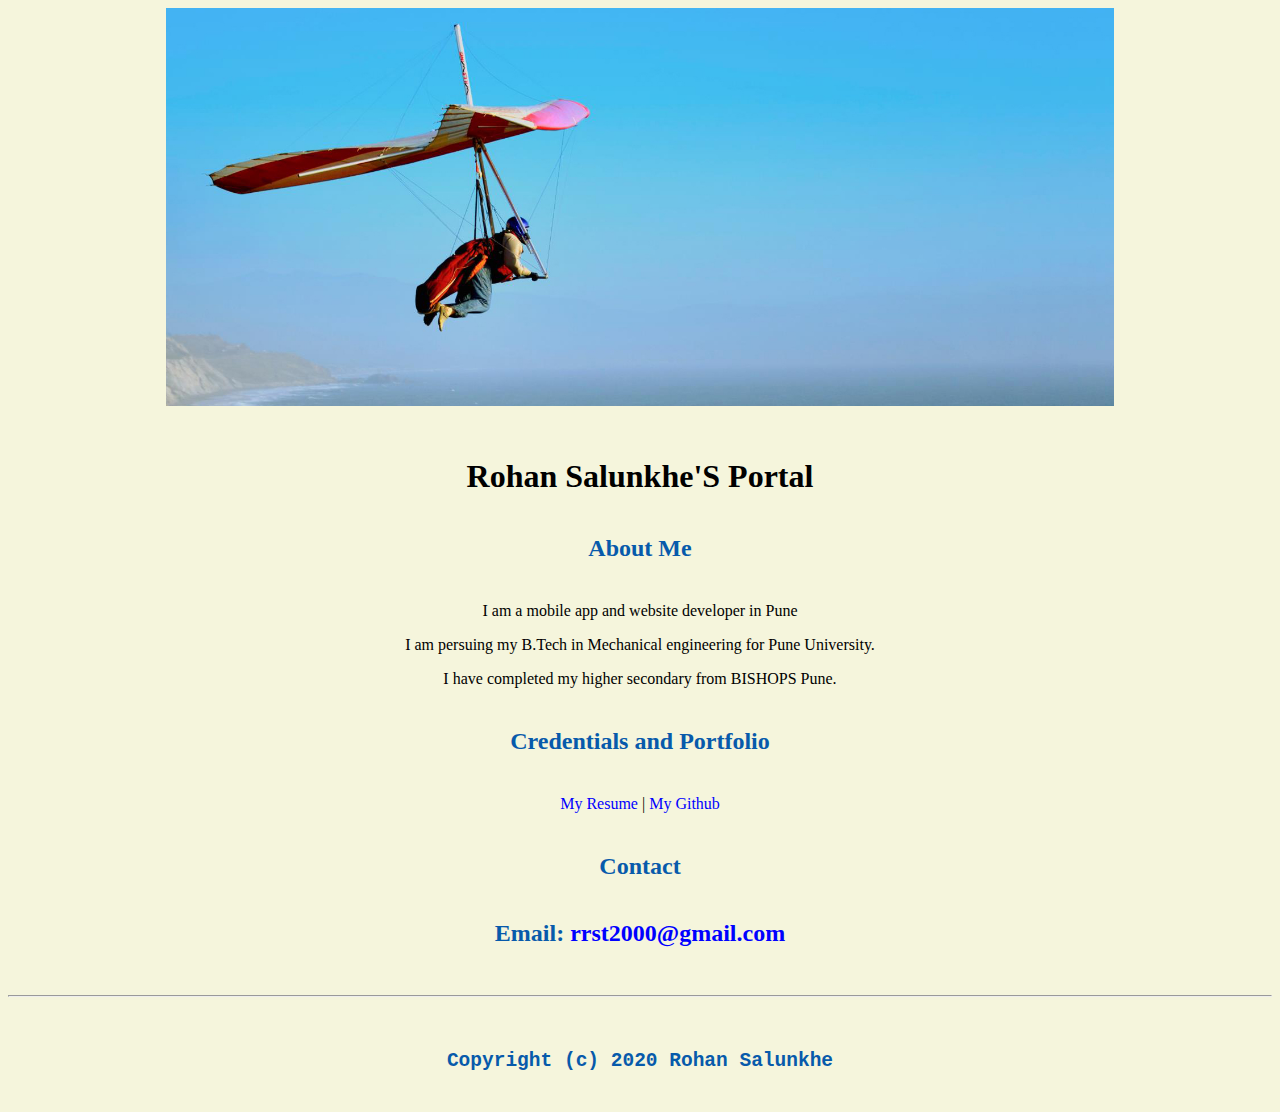
<file: index.html>
<!doctype html>

<!-- this is a comment for human! -->

<html lang="en">

  <header>
<title>Rohan Salunkhe</title>
<link rel="stylesheet" href="css/master.css">
<link rel="FaviconIcon" href="favicon.ico" type="image/x-icon">
<link rel="shortcut" href="favcon.io" type="image/x-icon">
<meta name="viewport" content="width=device-width, initial-scale=1, shrink-to-fit=no">
<meta name="name" content="Rohan Salunkhe'S portal">
<meta name="robots" content="noindex, nofollow">

  </header>

  <body>
    <img src="images/banner.jpg" width="75%" alt="banner">
<h1>Rohan Salunkhe'S Portal</h1>
<h2>About Me</h2>
<p>I am a mobile app and website developer in Pune </p>
<p>I am persuing my B.Tech in Mechanical engineering for Pune University.</p>
<p>I have completed my higher secondary from BISHOPS Pune.</p>
<h2>Credentials and Portfolio</h2>

<p><a href="resume.html">My Resume</a> | <a href="https://github.com/Rohansalunkhe108">My Github</a></p>
<h2>Contact<h2>

<p>Email:  <a href="mailto:rrst2000@gmail.com">rrst2000@gmail.com</a></p>
  </body>

  <footer>
<hr>
<code>Copyright (c) 2020 Rohan Salunkhe</code>
  </footer>

</html>
</file>
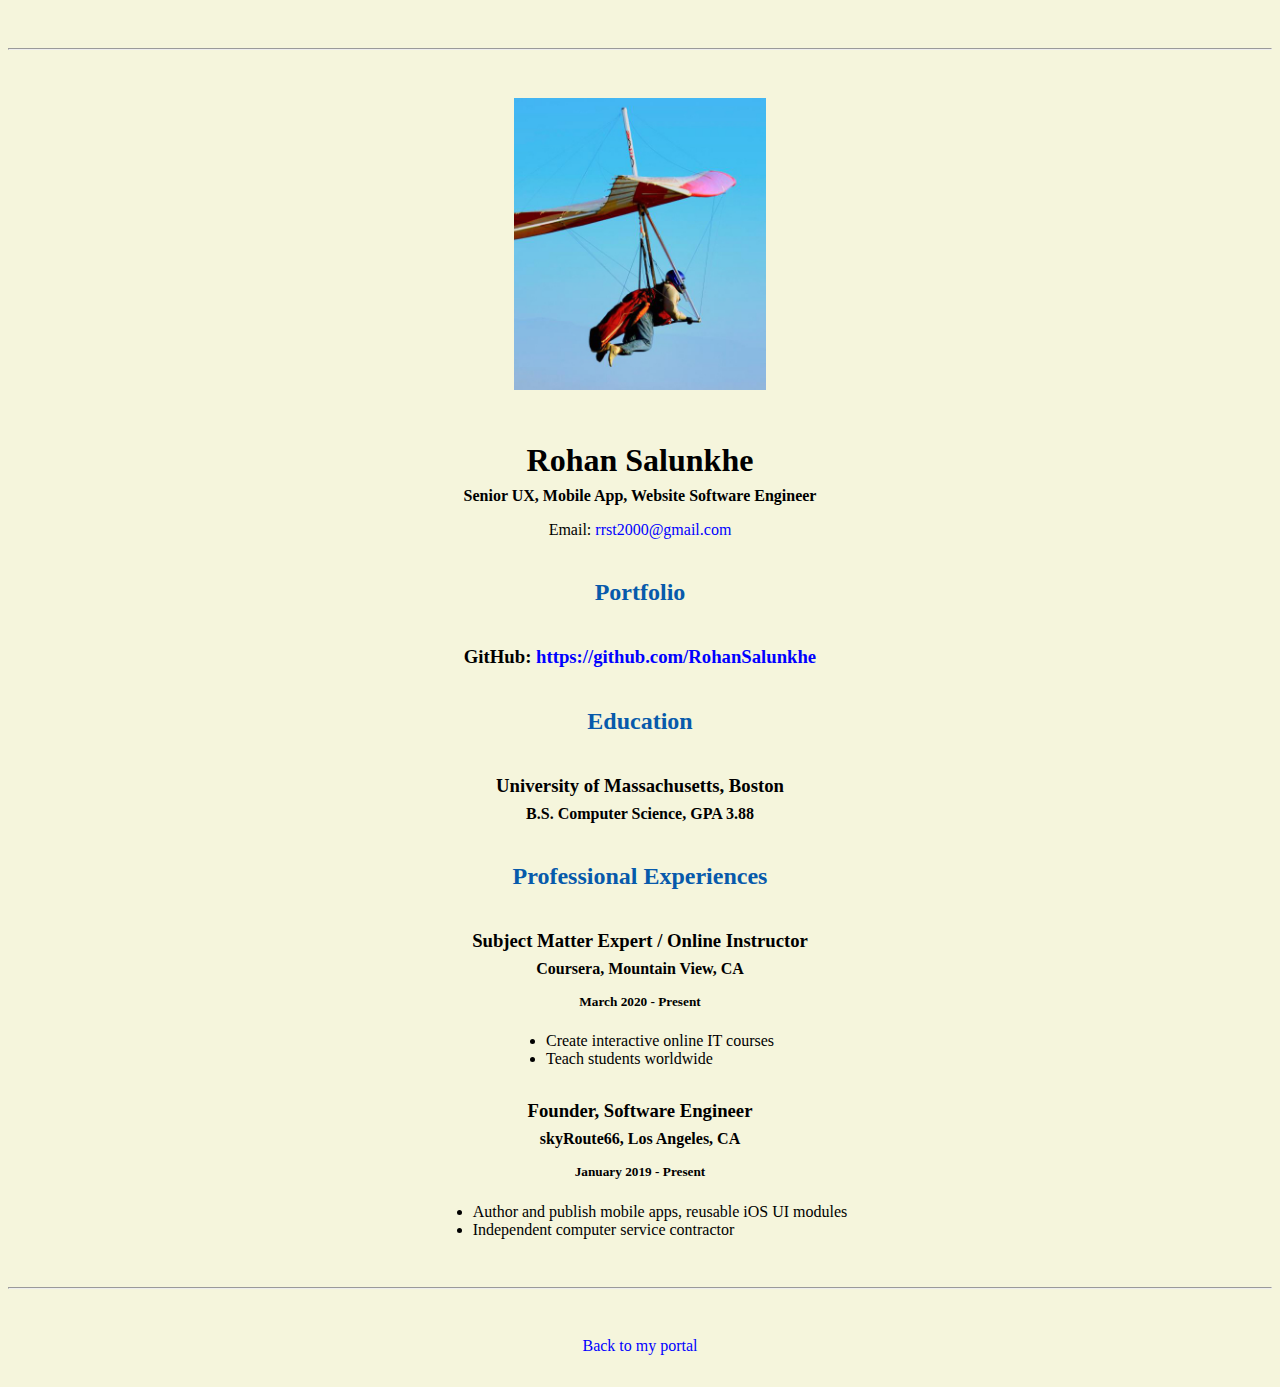
<file: resume.html>
<!doctype html>

<!-- this is a comment for human! -->

<html lang="en">

  <header>
    <title>Rohan Salunkhe Resume</title>
    <link rel="stylesheet" href="css/master.css">
    <link rel="FaviconIcon" href="favicon.ico" type="image/x-icon">
    <link rel="shortcut" href="favcon.io" type="image/x-icon">
    <meta name="viewport" content="width=device-width, initial-scale=1, shrink-to-fit=no">
    <meta name="name" content="Rohan Salunkhe'S portal">
    <meta name="robots" content="noindex, nofollow">

  </header>

  <body>
    <hr>

    <img src="images/headshot.jpg" alt="RohanSalunkhe headshot" width="20%">

    <h1>Rohan Salunkhe</h1>
    <h4>Senior UX, Mobile App, Website Software Engineer</h4>

    <p>Email: <a href="mailto:rrst2000@gmail.com" target="_blank">rrst2000@gmail.com</a></p>
    <!-- don't post physical address, personal phone number or other personal information on the web! -->

    <h2>Portfolio</h2>
      <h3>GitHub: <a href="https://github.com/Rohansalunkhe108" target="_blank">https://github.com/RohanSalunkhe</a></h3>

    <h2>Education</h2>

    <h3>University of Massachusetts, Boston</h3>
    <h4>B.S. Computer Science, GPA 3.88</h4>

    <h2>Professional Experiences</h2>

    <h3>Subject Matter Expert / Online Instructor</h3>
    <h4>Coursera, Mountain View, CA</h4>
    <h5>March 2020 - Present</h5>
      <ul>
        <li>Create interactive online IT courses</li>
        <li>Teach students worldwide</li>
      </ul>

    <h3>Founder, Software Engineer</h3>
    <h4>skyRoute66, Los Angeles, CA</h4>
    <h5>January 2019 - Present</h5>
      <ul>
        <li>Author and publish mobile apps, reusable iOS UI modules</li>
        <li>Independent computer service contractor</li>
      </ul>
  </body>

  <footer>
  <hr>
  <p><a href="index.html">Back to my portal</a><p>
  </footer>

</html>
</file>
<file: css/master.css>
/* Cascading stylesheet for the website */

/* Text inside these asterisks and slashes are comments for human */

  a {
    color: blue;/* set the text color to blue here */
    text-decoration: none; /* This means we do not want hyperlinks to be underlined */
  }

  a:hover {
    color: red;/* set the text color to red here */
    text-decoration: none; /* This means we do not want hyperlinks to be underlined */
  }

  body {
    background-color: beige;/* set the background color here */
    color: black;/* set the text color to black here */
    font-: Arial, Helvetica, sans-serif;/* set the font here */
    text-align: center;/* set the text alignment here */
   }

  footer {
    margin-top: 2rem;
    margin-bottom: 2rem;
  }

  h1 {
    margin-bottom: 0.5rem;
    margin-top: 3rem;
   }

  h2 {
    color: #075AAB;/* set the text color of to #075AAB here */
    margin-bottom: 2.5rem;
    margin-top: 2.5rem;/ * set both the bottom margin and top margin to 2.5rem here */
   }

  h3 {
    margin-bottom: 0;
    margin-top: 2rem;
  }

  h4 {
    margin-bottom: 1rem;
    margin-top: 0.5rem;
  }

  h5 {
    margin-top: 0.5rem;
  }

  hr {
    margin-bottom: 3rem;
    margin-top: 3rem;
  }

  /* this controls how the bullet points in the resume page looks */
  ul {
    display: table;
    margin: 0 auto;
    text-align: left;
  }
</file>
